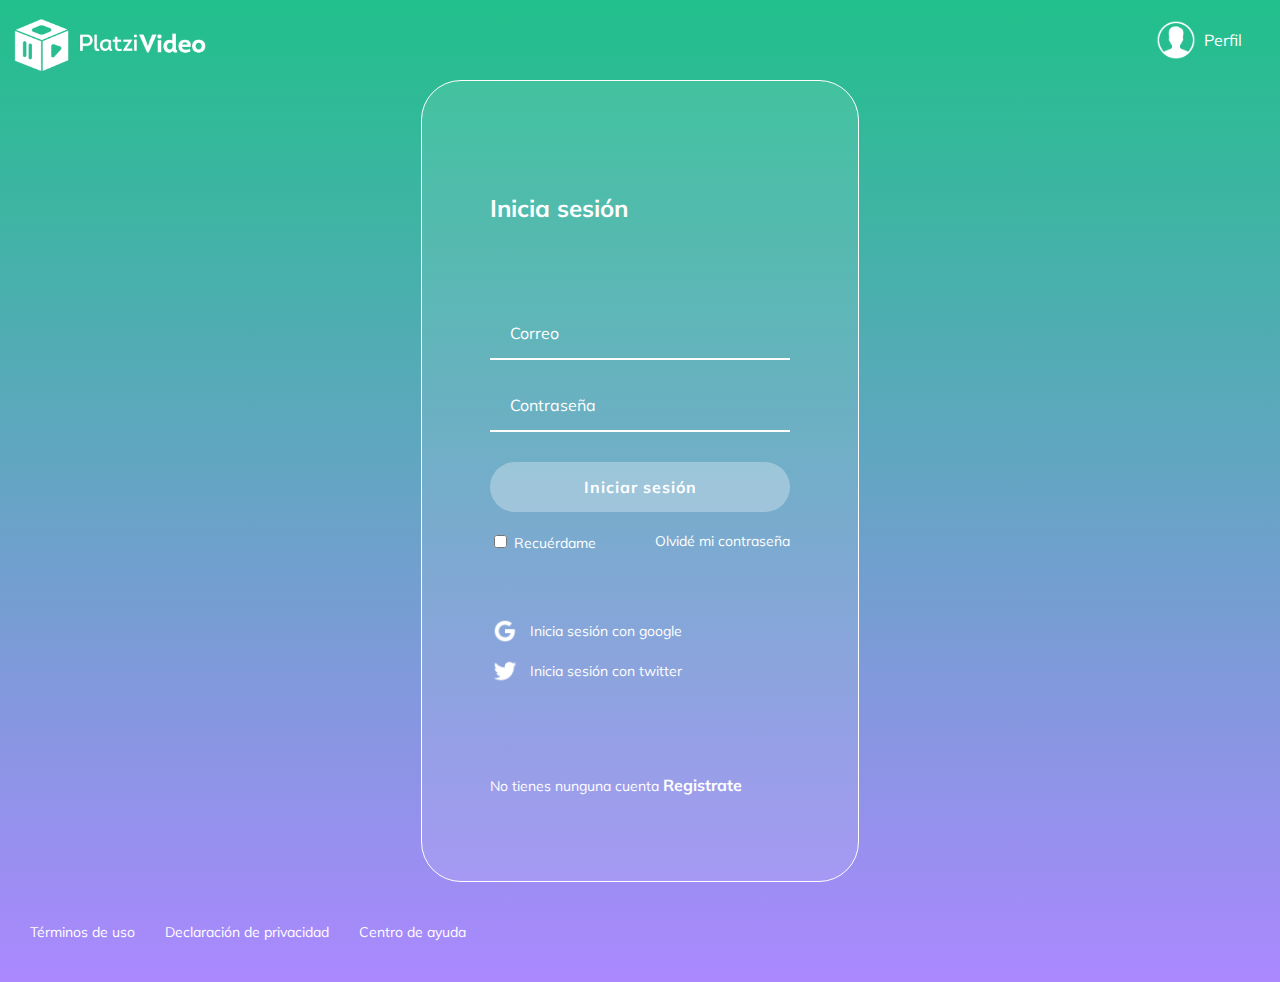
<file: login.html>
<!DOCTYPE html>
<html lang="en">

<head>
    <meta charset="UTF-8">
    <meta name="viewport" content="width=device-width, initial-scale=1.0">
    <title>Platzi-Video</title>
    <link rel="stylesheet" href="styles.css">
    <link href="https://fonts.googleapis.com/css2?family=Muli&display=swap" rel="stylesheet">
</head>

<body class="login-body">
    <header  class="header">
        <img tabindex="0" class="header__img" src="./images/logo-platzi-video-BW2.png" alt="Logo-Platzi-Video">
        <div class="header__menu">
            <div class="header__menu--profile">
                <img src="./images/user-icon.png" alt="user-icon">
                <p>Perfil</p>
            </div>
            <ul>
                <li><a href="index.html">Cuenta</a></li>
                <li><a href="login.html">Cerrar Sesión</a></li>
            </ul>
        </div>
    </header>
    <section class="login">
        <section class="login__container">
            <h2 tabindex="0">Inicia sesión</h2>
            <form action="" class="login__container--form">
                <input aria-label="Correo" class="inpu" type="text" placeholder="Correo">
                <input aria-label="Contraseña" class="inpu" type="password" placeholder="Contraseña">
                <button class="button">Iniciar sesión</button>
                <div class="login__container--remember-me">
                    <label>
                        <input type="checkbox"> Recuérdame
                    </label>
                    <a href="">Olvidé mi contraseña</a>
                </div>
            </form>
            <section class="login__container--social">
                <div tabindex="0">
                    <img  src="./images/google-icon.png" alt="inicio sesión Google">
                    Inicia sesión con google
                </div>
                <div tabindex="0">
                    <img  src="./images/twitter-icon.png" alt="inicio sesión Twitter">
                    Inicia sesión con twitter
                </div>
            </section>
            <p class="login__container--register">No tienes nunguna cuenta <a href="register.html">Registrate</a></p>
        </section>
    </section>
    <footer class="footer">
        <a href="./">Términos de uso</a>
        <a href="./">Declaración de privacidad</a>
        <a href="./">Centro de ayuda</a>
    </footer>


</body>
</html>
</file>
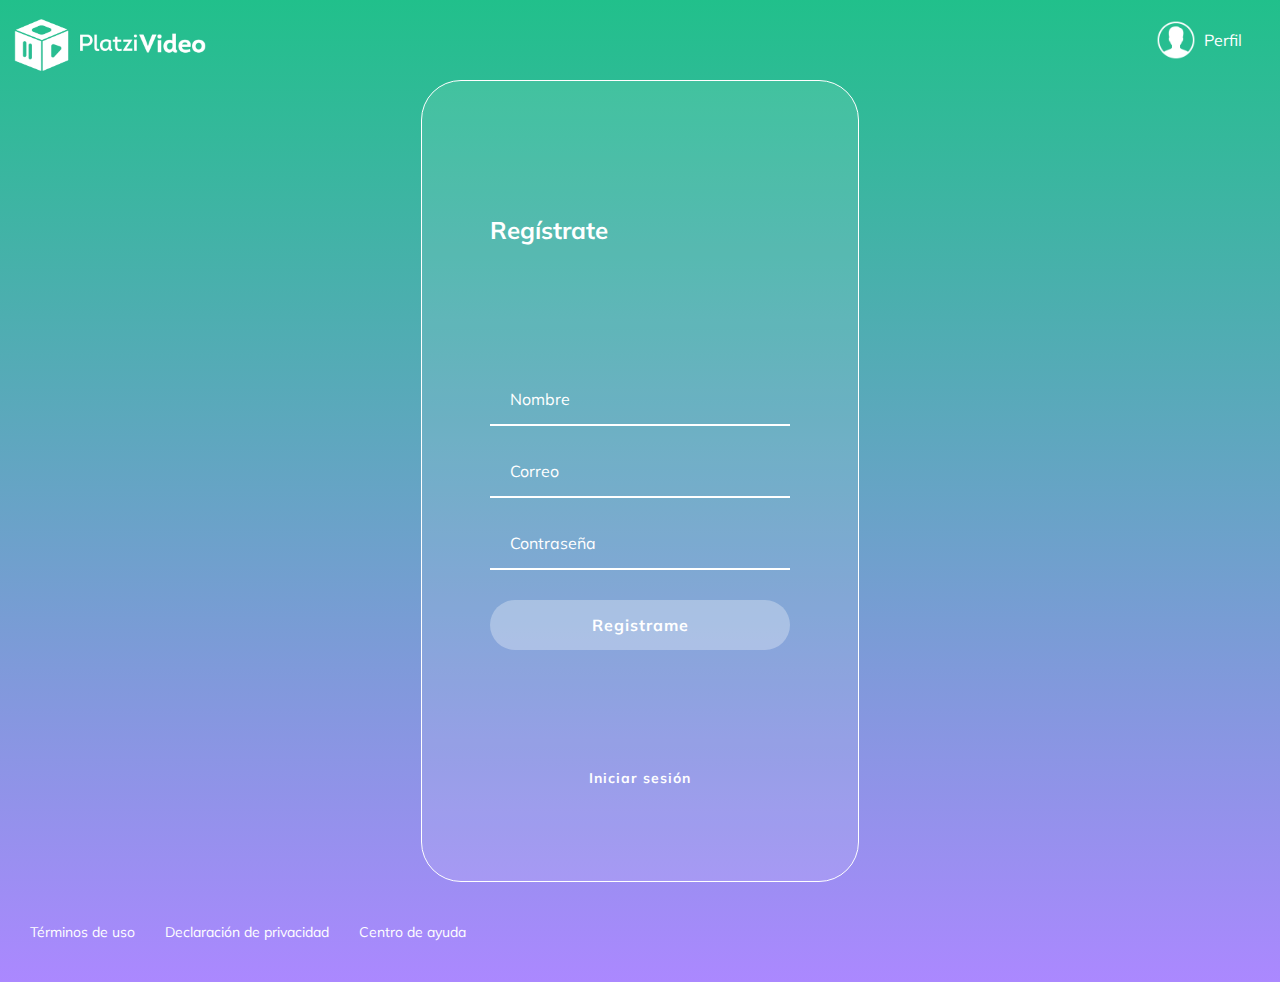
<file: register.html>
<!DOCTYPE html>
<html lang="en">

<head>
    <meta charset="UTF-8">
    <meta name="viewport" content="width=device-width, initial-scale=1.0">
    <title>Platzi-Video</title>
    <link rel="stylesheet" href="styles.css">
    <link href="https://fonts.googleapis.com/css2?family=Muli&display=swap" rel="stylesheet">
</head>

<body class="login-body">
    <header class="header">
        <img class="header__img" src="./images/logo-platzi-video-BW2.png" alt="Logo-Platzi-Video">
        <div class="header__menu">
            <div class="header__menu--profile">
                <img src="./images/user-icon.png" alt="user-icon">
                <p>Perfil</p>
            </div>
            <ul>
                <li><a href="index.html">Cuenta</a></li>
                <li><a href="login.html">Cerrar Sesión</a></li>
            </ul>
        </div>
    </header>
    <section class="login">
        <section class="login__container">
            <h2>Regístrate</h2>
            <form action="" class="login__container--form">
                <input class="inpu" type="text" placeholder="Nombre">
                <input class="inpu" type="text" placeholder="Correo">
                <input class="inpu" type="password" placeholder="Contraseña">
                <button class="button">Registrame</button>
                
            </form>
            
            <a class="login__container--a" href="login.html">Iniciar sesión</a>
        </section>
    </section>
    <footer class="footer">
        <a href="./">Términos de uso</a>
        <a href="./">Declaración de privacidad</a>
        <a href="./">Centro de ayuda</a>
    </footer>


</body>
</html>
</file>
<file: styles.css>
body {
  margin: 0;
  background: #8F57FD;
  font-family: "Muli", sans-serif;
}

.header {
  display: flex;
  align-items: center;
  justify-content: space-between;
  height: 80px;
  width: 100%;
}

.header__img {
  width: 200px;
  margin-top: 10px;
  margin-left: 10px;
}

.header__menu {
  margin-right: 30px;
}

.header__menu ul {
  display: none;
  text-align: right;
  list-style: none;
  padding: 0;
  position: absolute;
  margin: 0 0 0 -14px;
  width: 100px;
}

.header__menu:hover ul, ul:hover {
  display: block;
}

.header__menu li {
  margin: 10px 0px;
}

.header__menu li a {
  color: white;
  text-decoration: none;
}

.header__menu li a:hover {
  text-decoration: underline;
}

.header__menu--profile {
  margin-right: 8px;
  display: flex;
  align-items: center;
  cursor: pointer;
}

.header__menu--profile img {
  margin-right: 8px;
  width: 40px;
}

.header__menu--profile p {
  margin: 0px;
  color: white;
}

.main {
  display: flex;
  justify-content: center;
}

.main__container {
  align-items: center;
}

.input {
  background: rgba(255, 255, 255, 0.1);
  border-radius: 40px;
  border: solid white 2px;
  color: white;
  font-family: "Muli", sans-serif;
  font-size: 1.1em;
  height: 45px;
  padding: 0 20px;
  width: 70vw;
  outline: none;
}

::placeholder {
  color: white;
}

.main__title {
  color: white;
  font-size: 25px;
  text-align: center;
}

.categories__title {
  color: white;
  font-size: 16px;
  position: absolute;
  padding-left: 30px;
  width: 100%;
}

.carousel {
  width: 100%;
  overflow: scroll;
  padding: 30px;
  position: relative;
}

.carousel__container {
  white-space: nowrap;
  margin: 70px 0;
  padding-bottom: 10px;
}

.carousel-item {
  width: 200px;
  height: 250px;
  background: grey;
  border-radius: 20px;
  overflow: hidden;
  margin-right: 10px;
  display: inline-block;
  cursor: pointer;
  transition: 0.3s;
  position: relative;
  transform-origin: left;
}

.carousel__container:hover .carousel-item {
  opacity: 0.3;
}

.carousel-item:hover ~ .carousel-item {
  transform: translate3d(100px, 0, 0);
}

.carousel__container:hover .carousel-item:hover {
  transform: scale(1.5);
  opacity: 1;
}

.carousel-item__img {
  width: 200px;
  height: 250px;
  object-fit: cover;
}

.carousel-item__details {
  background: linear-gradient(to top, rgba(0, 0, 0, 0.9) 0%, rgba(0, 0, 0, 0) 100%);
  font-size: 10px;
  opacity: 0;
  transition: 450ms opacity;
  padding: 10px;
  position: absolute;
  top: 0;
  right: 0;
  bottom: 0;
  left: 0;
  display: flex;
  align-items: flex-end;
  color: white;
}

.carousel-item__details--img {
  margin-bottom: 10px;
}

.carousel-item__details--img img {
  width: 25px;
}

.carousel-item__details p {
  margin: 6px 0;
}

.carousel-item:hover .carousel-item__details {
  opacity: 1;
}

.login-body {
  background: linear-gradient(#21C08B, #AB88FF);
}

.login {
  display: flex;
  align-items: center;
  justify-content: center;
  flex-direction: column;
  padding: 0 30px;
  min-height: calc(100vh - 200px);
}

.login__container {
  background-color: rgba(255, 255, 255, 0.1);
  border: 1px solid white;
  border-radius: 40px;
  padding: 60px 68px 40px;
  color: white;
  min-height: 700px;
  width: 300px;
  display: flex;
  justify-content: space-around;
  flex-direction: column;
}

.login__container--form {
  display: flex;
  flex-direction: column;
}

.login__container--form label {
  font-size: 14px;
}

.login__container--remember-me {
  color: white;
  display: flex;
  justify-content: space-between;
  margin-top: 10px;
}

.login__container--remember-me a {
  color: white;
  font-size: 14px;
  text-decoration: none;
}

.login__container--remember-me a:hover {
  text-decoration: underline;
}

.login__container--social div {
  display: flex;
  align-items: center;
  font-size: 14px;
  margin-bottom: 10px;
}

.login__container--social img {
  width: 30px;
  margin-right: 10px;
}

.login__container--register {
  font-size: 14px;
}

.login__container--register a {
  color: white;
  font-size: 16px;
  font-weight: bold;
  text-decoration: none;
}

.login__container--register a:hover {
  text-decoration: underline;
}

.inpu {
  background: transparent;
  border: 0;
  border-bottom: 2px solid white;
  font-family: "Muli", sans-serif;
  font-size: 16px;
  outline: none;
  margin-bottom: 20px;
  padding: 0 20px;
  height: 50px;
  color: white;
}

.button {
  background: rgba(255, 255, 255, 0.3);
  border: none;
  border-radius: 25px;
  color: white;
  cursor: pointer;
  font-size: 16px;
  font-weight: bold;
  font-family: "Muli", sans-serif;
  height: 50px;
  letter-spacing: 1px;
  margin: 10px 0;
}

.footer {
  width: 100%;
  display: flex;
  align-items: center;
  height: 100px;
}

.footer a {
  color: white;
  cursor: pointer;
  text-decoration: none;
  font-size: 14px;
  padding-left: 30px;
}

.footer a:hover {
  text-decoration: underline;
}

.login__container--a {
  color: white;
  text-align: center;
  text-decoration: none;
  font-size: 14px;
  font-weight: bold;
  letter-spacing: 1px;
}

.login__container--a:hover {
  text-decoration: underline;
}

@media screen and (max-width: 600px) {
  .login__container {
    background: transparent;
    border: none;
    padding: 0;
    width: 100%;
  }

  .footer {
    display: flex;
    align-items: flex-start;
    flex-direction: column;
  }
}
.not-found {
  color: white;
  height: calc(100vh - 180px);
  width: 100%;
  display: flex;
  align-items: center;
  justify-content: center;
  flex-direction: column;
}

.not-found h1 {
  font-size: 4em;
  margin: 0;
}

@keyframes pulse {
  0% {
    transform: scale(1);
  }
  50% {
    transform: scale(1.3);
  }
  100% {
    transform: scale(1);
  }
}
.pulse {
  animation-name: pulse;
  animation-duration: 1.5s;
  animation-iteration-count: infinite;
}

/*# sourceMappingURL=styles.css.map */
</file>
